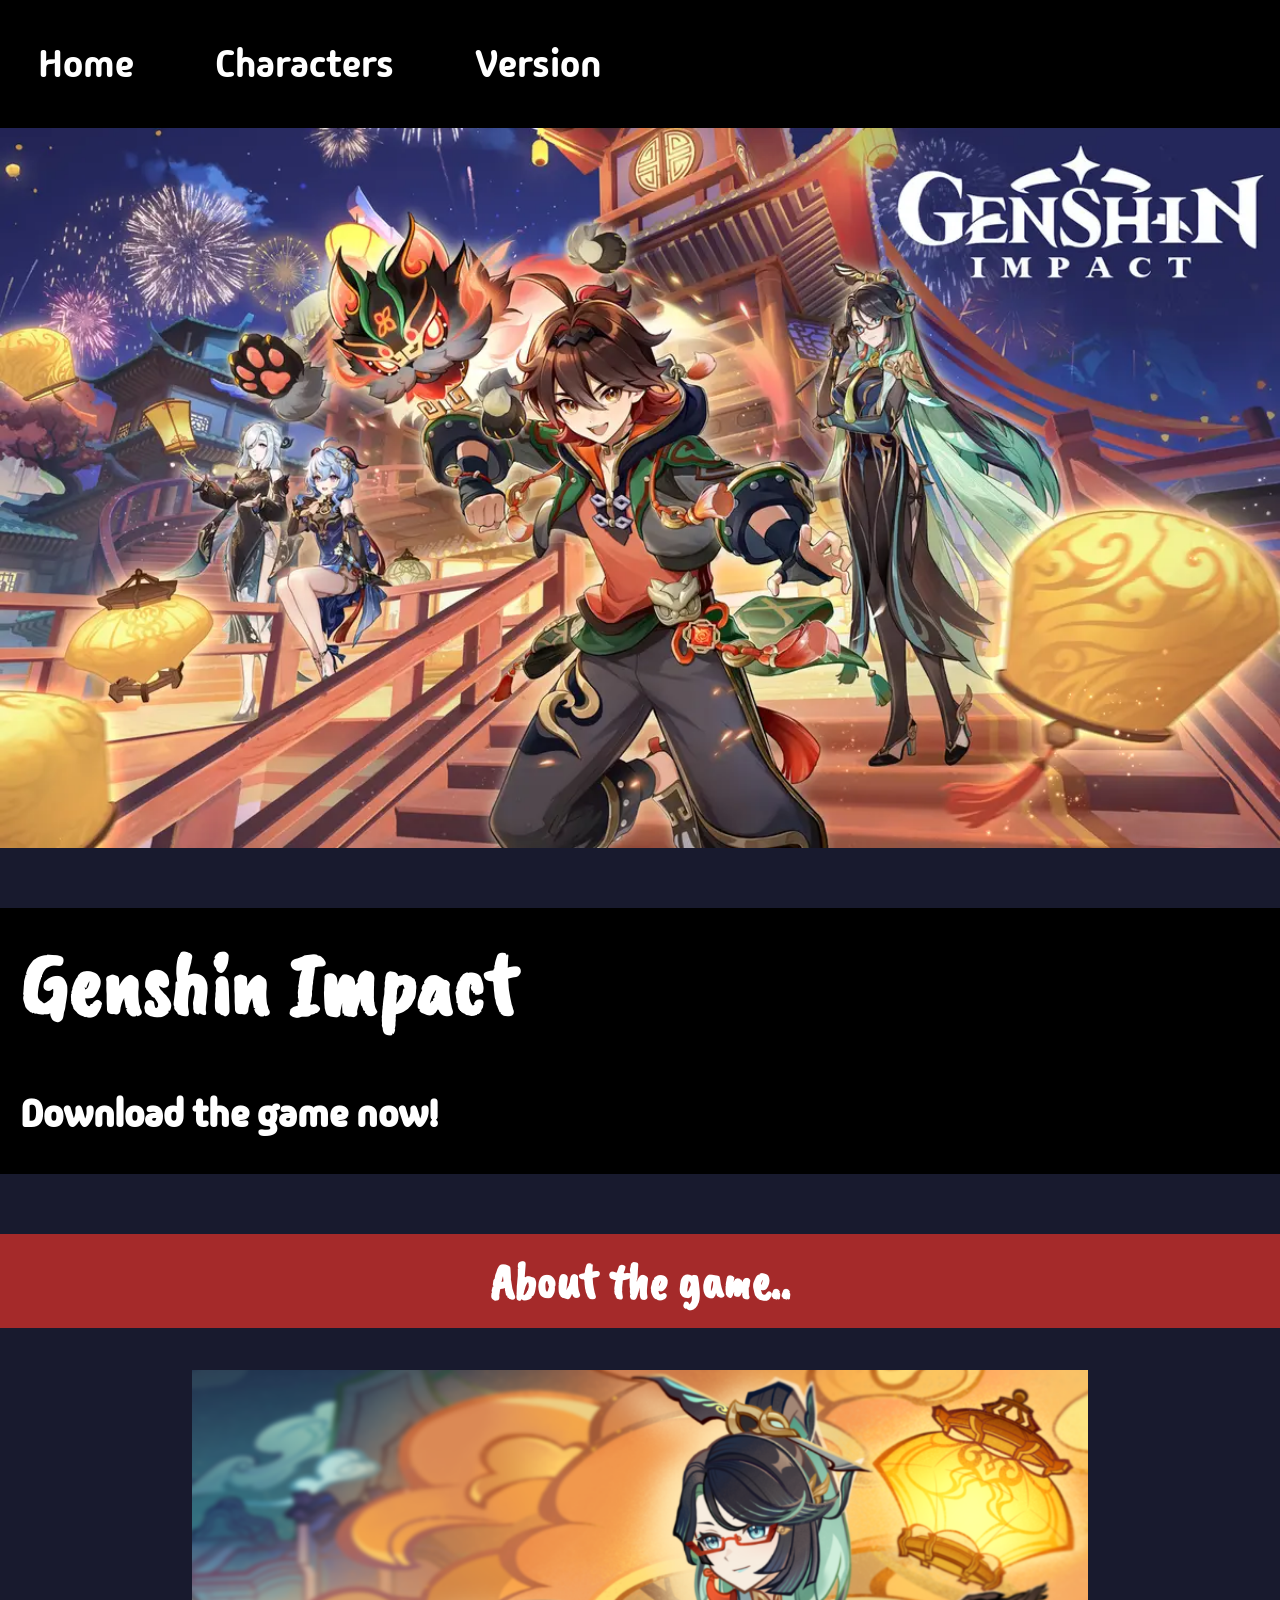
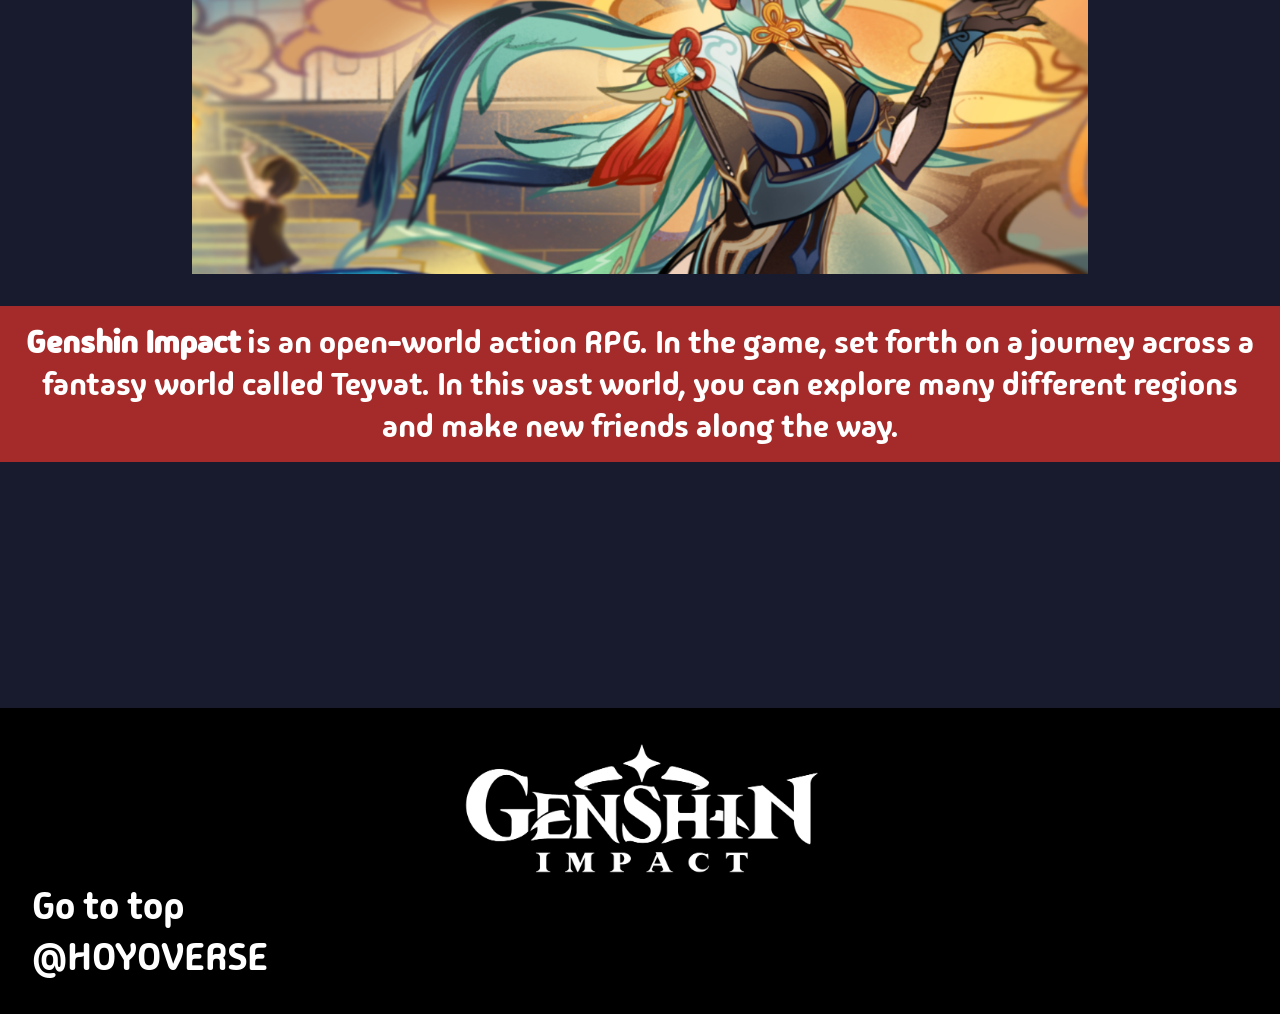
<file: index.html>
<!DOCTYPE html>
  <html>
    <head>
      <link rel="stylesheet" href="main.css">
      <title>Genshin Impact - Home</title>
      <link rel="preconnect" href="https://fonts.googleapis.com">
<link rel="preconnect" href="https://fonts.gstatic.com" crossorigin>
<link href="https://fonts.googleapis.com/css2?family=Caveat+Brush&family=Madimi+One&display=swap" rel="stylesheet">
<link rel="preconnect" href="https://fonts.googleapis.com">
<link rel="preconnect" href="https://fonts.gstatic.com" crossorigin>
<link href="https://fonts.googleapis.com/css2?family=Caveat+Brush&family=Madimi+One&display=swap" rel="stylesheet">
    </head>
     <body>
       <ul>
         <li><a href="index.html">Home</a></li>
         <li><a href="cha.html">Characters</a></li>
         <li><a href="ver.html">Version</a></li>
       </ul>
        <div class="image-container">
      <img src="gaming.png">
        </div>
      <h1>Genshin Impact<br>
      <a href="https://genshin.hoyoverse.com/pc-launcher/">Download the game now!</a></h1>
      <div> 
       <h2>About the game..</h2>
        <img class="xia" src="xia.png" alt="Cloud Retainer at the harbour">
      <p><b>Genshin Impact</b> is an open-world action RPG. In the game, set forth on a journey across a fantasy world called Teyvat. In this vast world, you can explore many different regions and make new friends along the way.</p>
      </div>
      <iframe width="560" height="315" src="https://www.youtube.com/embed/aIo5bqK26p0?si=KJssvy61QeFH1i4j" title="YouTube video player" frameborder="0" allow="accelerometer; autoplay; clipboard-write; encrypted-media; gyroscope; picture-in-picture; web-share" allowfullscreen></iframe>
       <footer>
      <a href="https://genshin.hoyoverse.com/en/"><img src="genshin-impact-white-hd-logo-transparent-images-7.png"></a>
      <a href="#" class="hi">Go to top</a>
      <br>
      <a href="https://www.hoyoverse.com/en-us?utm_source=genshin&utm_medium=footer">@HOYOVERSE</a>
    </footer>
    </body>
  </html>
</file>
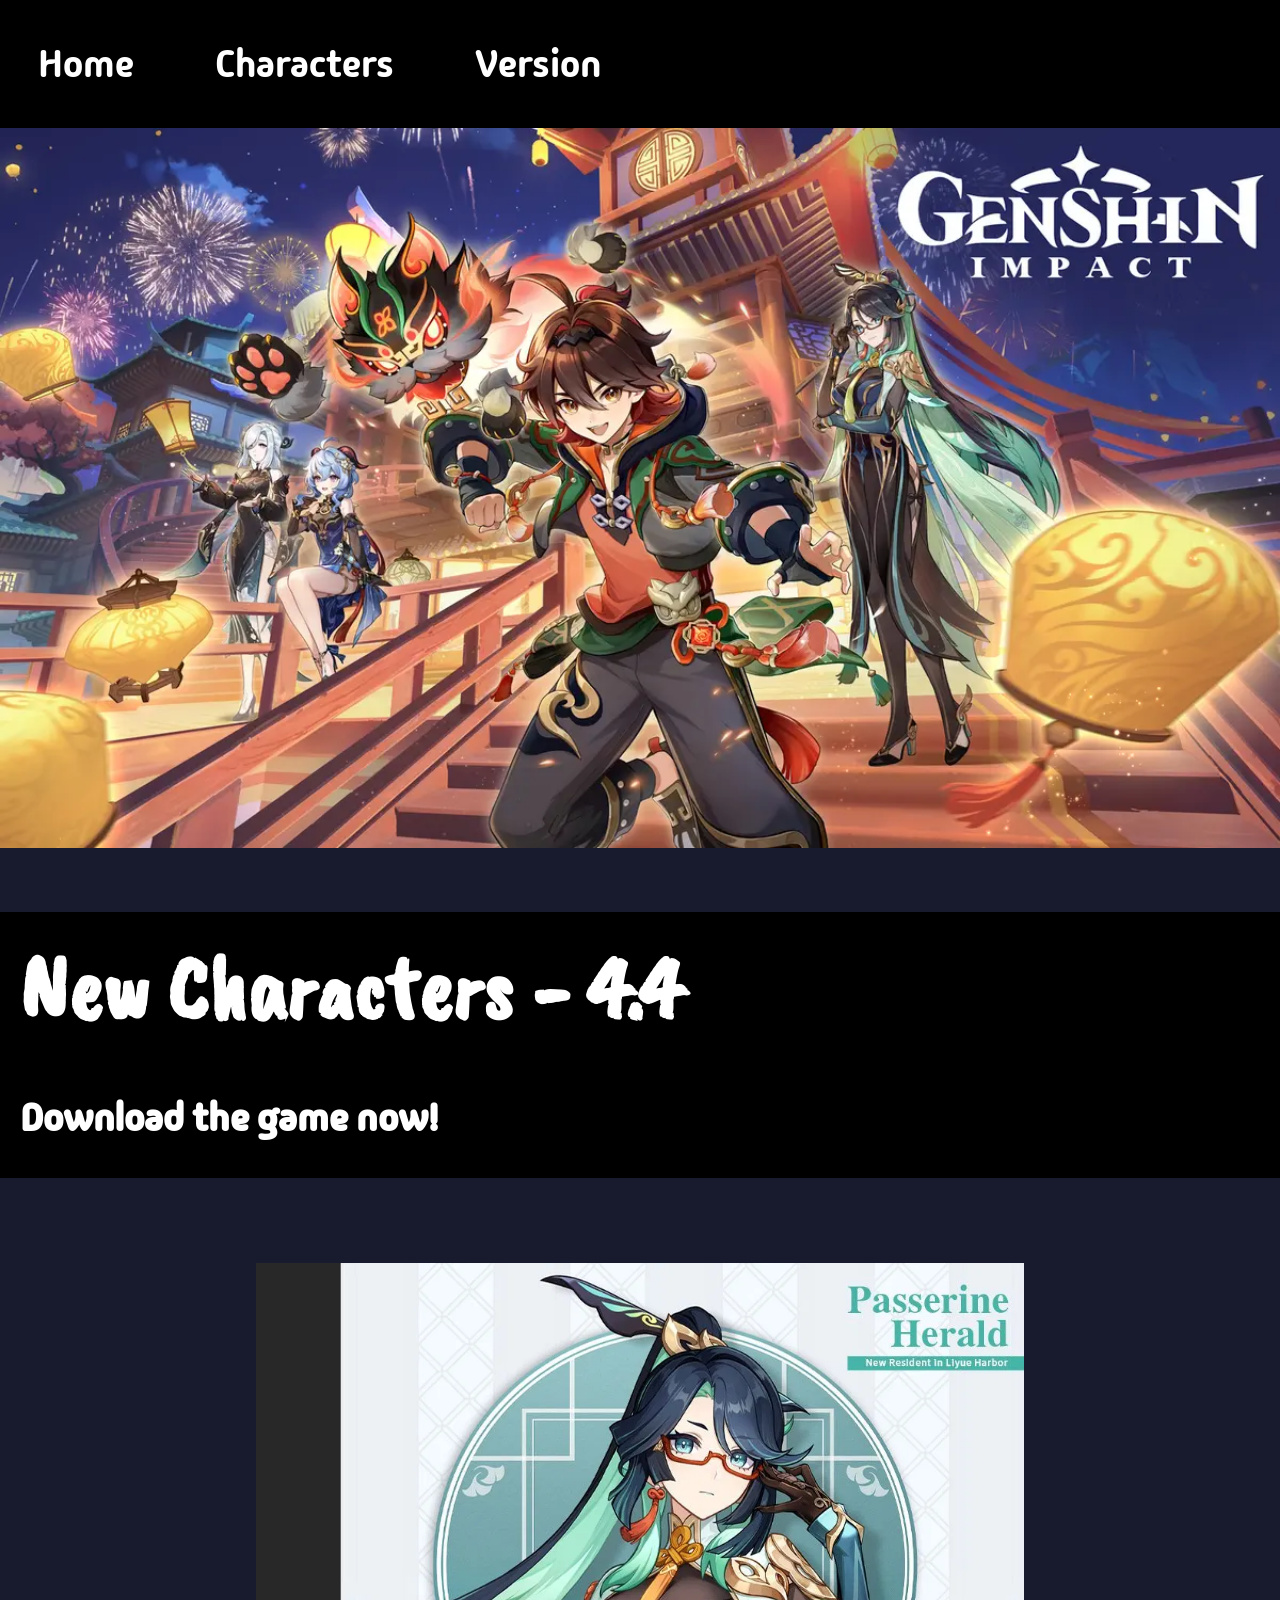
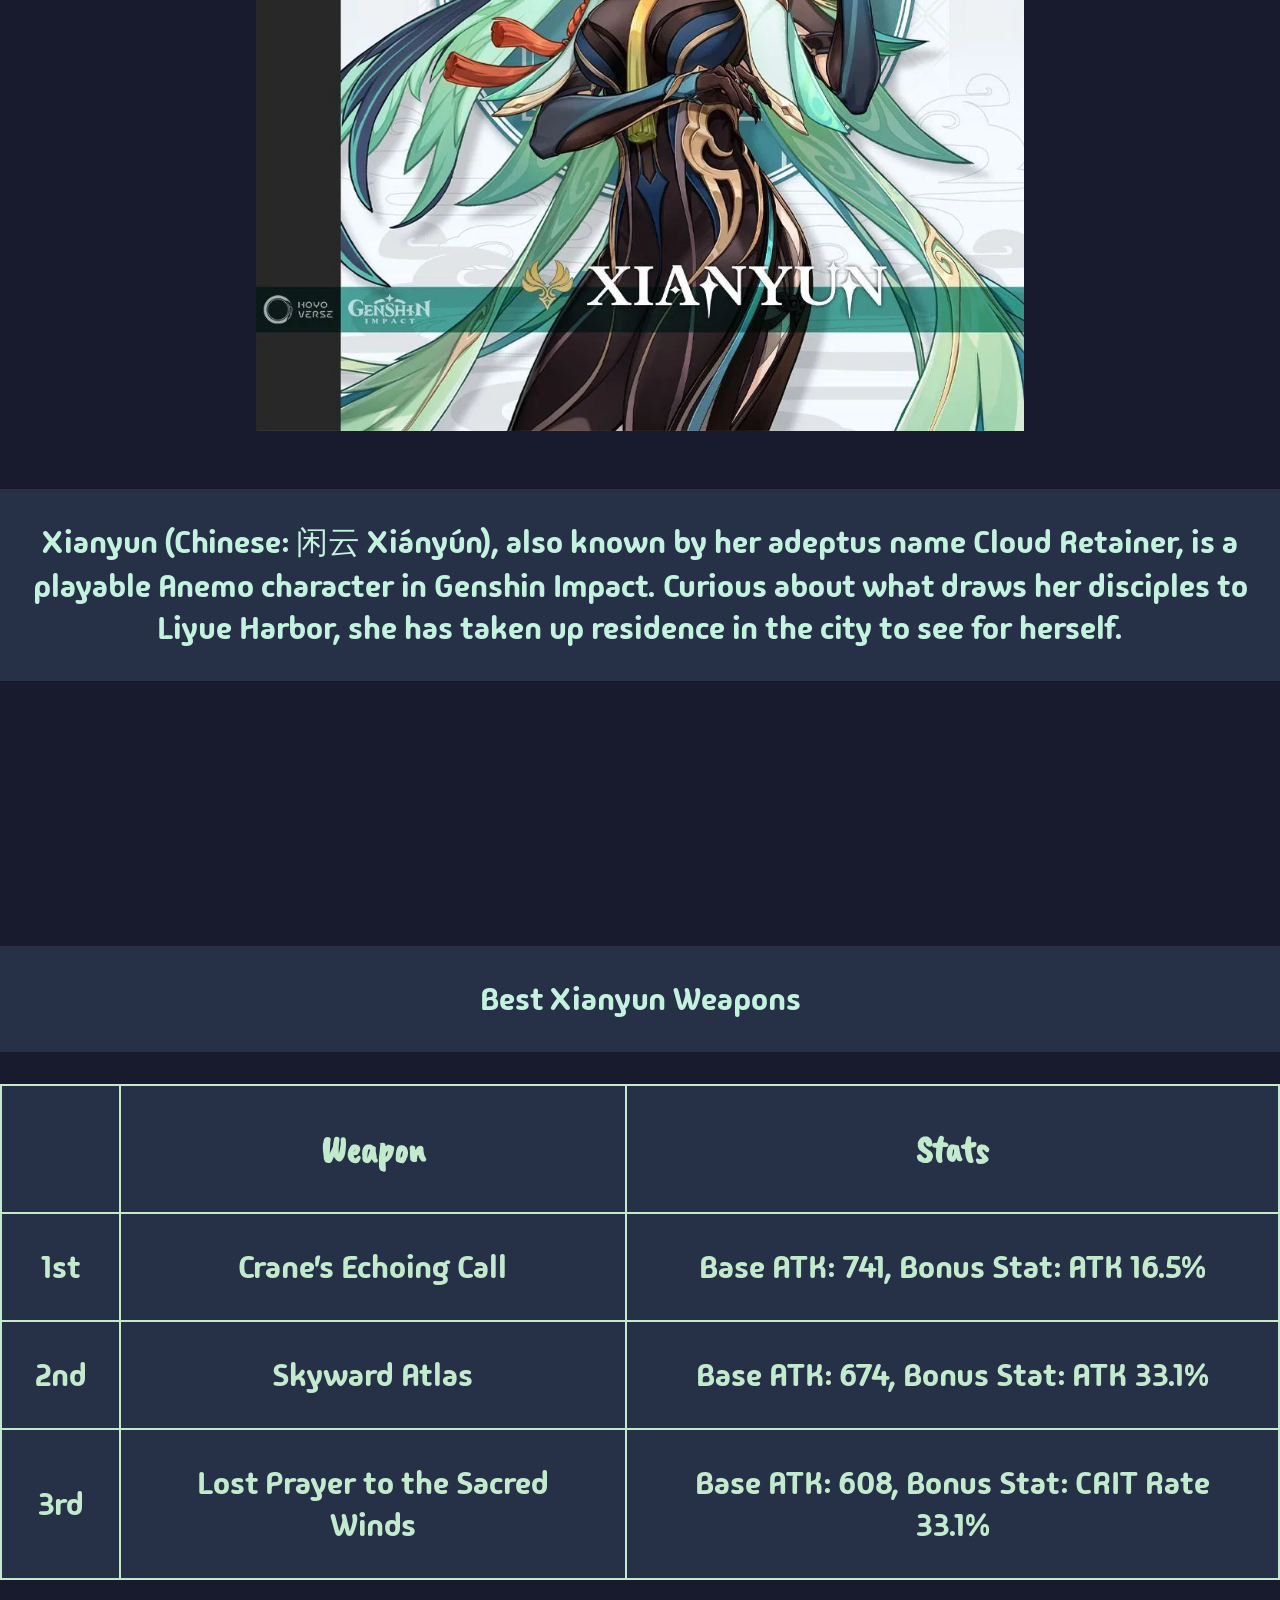
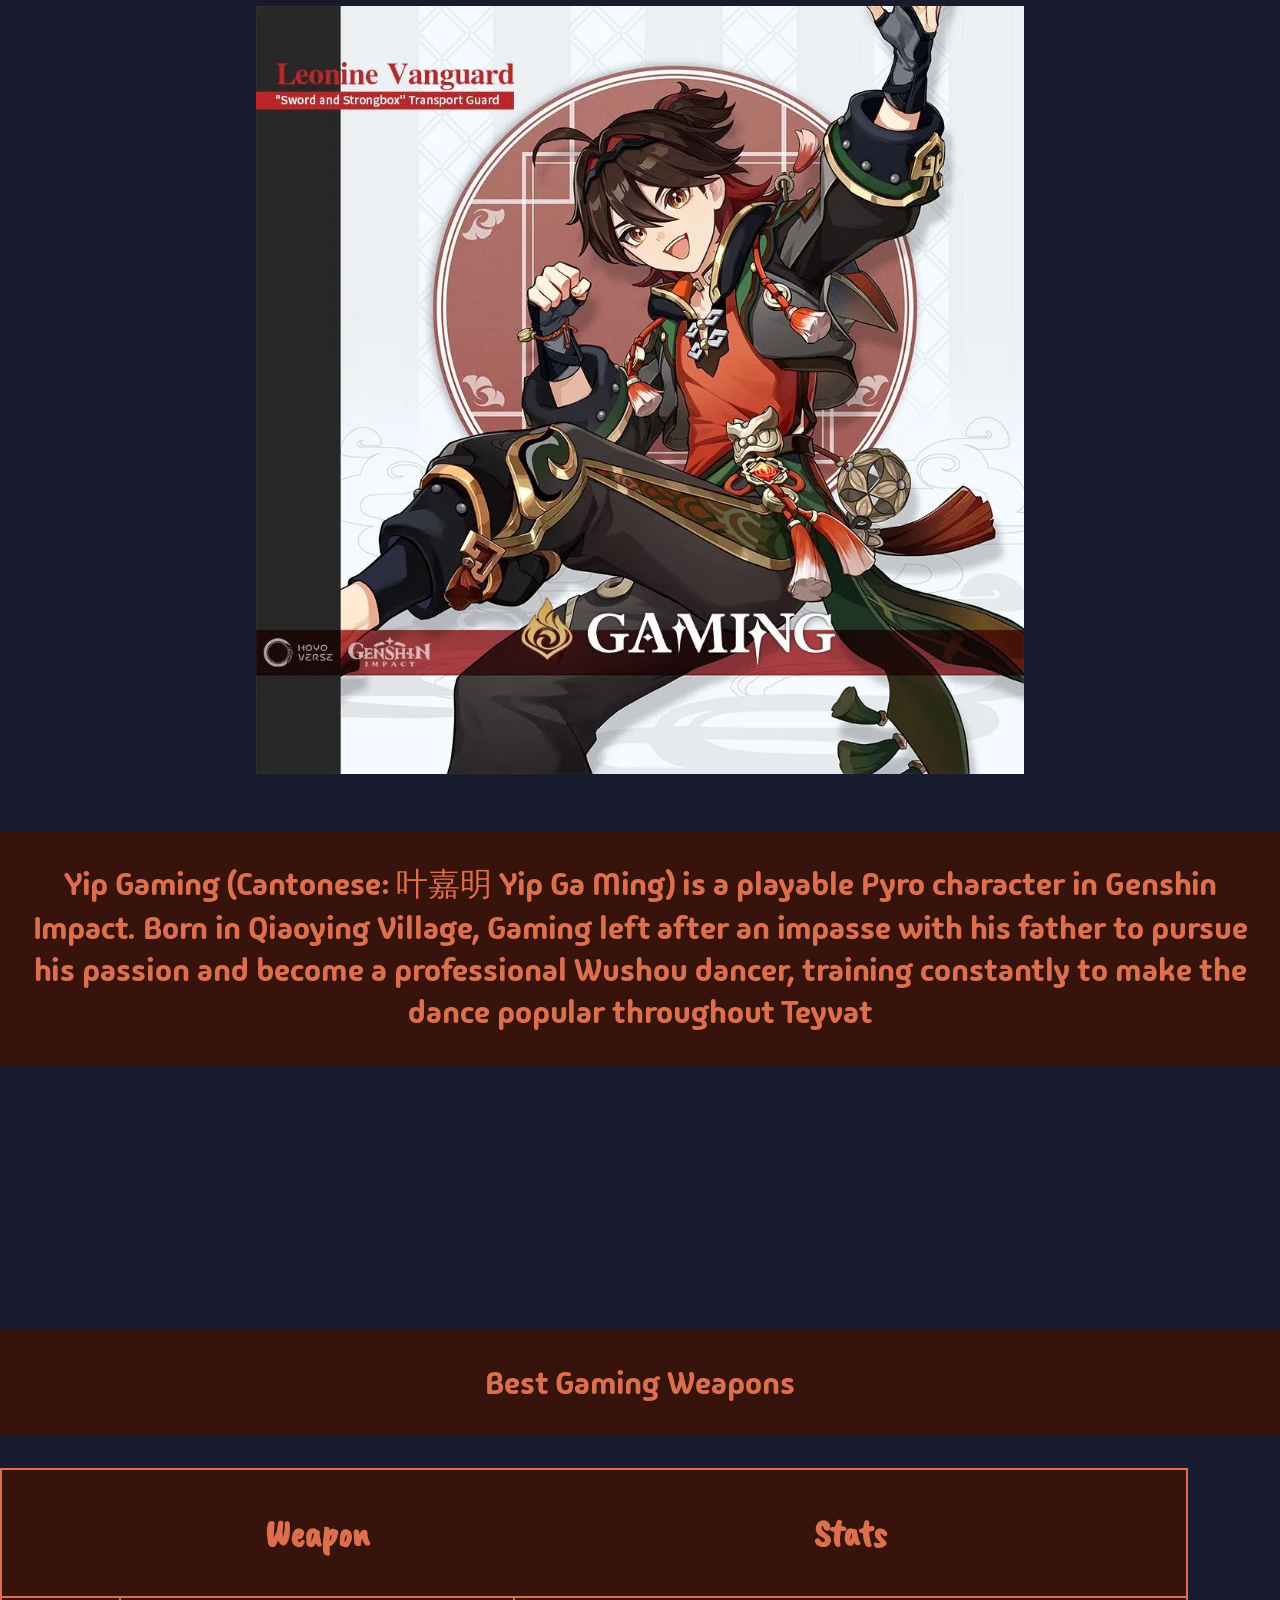
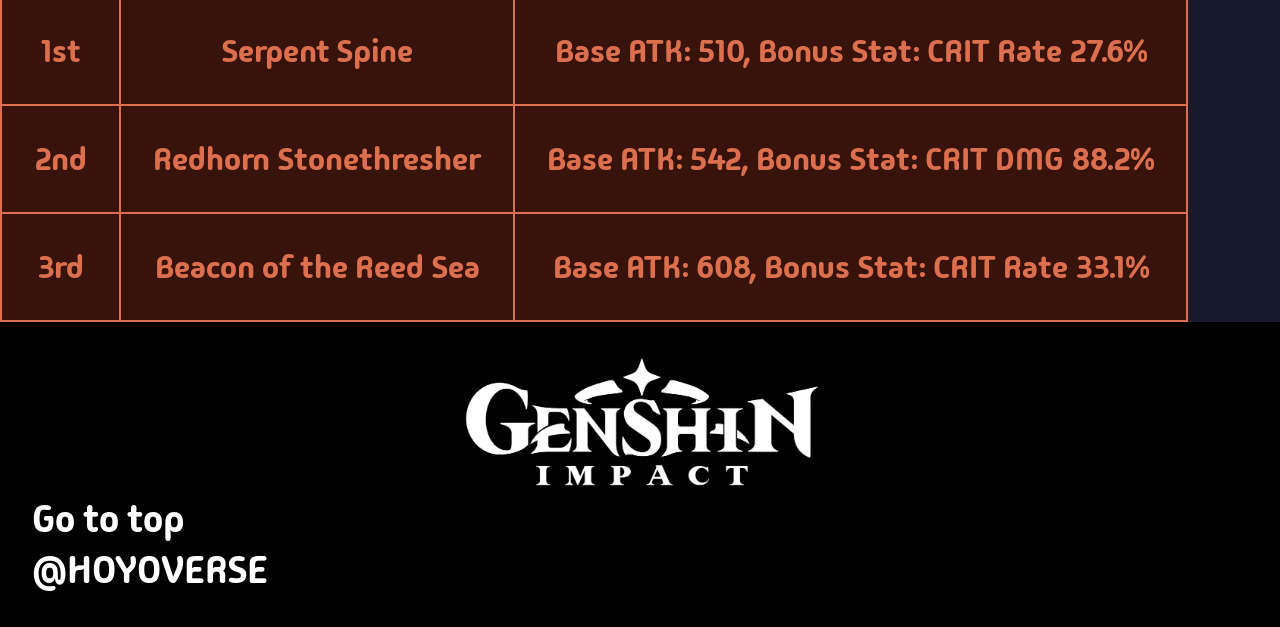
<file: cha.html>
<!DOCTYPE html>
  <html>
    <head>
      <link rel="stylesheet" href="cha.css">
      <title>Genshin Impact - Characters</title>
      <link rel="preconnect" href="https://fonts.googleapis.com">
<link rel="preconnect" href="https://fonts.gstatic.com" crossorigin>
<link href="https://fonts.googleapis.com/css2?family=Caveat+Brush&family=Madimi+One&display=swap" rel="stylesheet">
<link rel="preconnect" href="https://fonts.googleapis.com">
<link rel="preconnect" href="https://fonts.gstatic.com" crossorigin>
<link href="https://fonts.googleapis.com/css2?family=Caveat+Brush&family=Madimi+One&display=swap" rel="stylesheet">
    </head>

    <body>
    <ul>
       <li><a href="index.html">Home</a></li>
       <li><a href="cha.html">Characters</a></li>
       <li><a href="ver.html">Version</a></li>
    </ul>
            <div class="image-container">
      <img src="gaming.png">
        </div>
      <h1>New Characters - 4.4<br>
      <a href="https://genshin.hoyoverse.com/pc-launcher/">Download the game now!</a></h1>
      
      <div class="xianyun">
        <img src="872a397a94e9bcfda99d67bfc03a5d77_5071392479660301076.png" alt="Cloud Retainer - Xianyun">
                <p>Xianyun (Chinese: 闲云 Xiányún), also known by her adeptus name Cloud Retainer, is a playable Anemo character in Genshin Impact. Curious about what draws her disciples to Liyue Harbor, she has taken up residence in the city to see for herself.</p>
         <iframe width="560" height="315" src="https://www.youtube.com/embed/4vlTklgTWaQ?si=yQG2wY5s75vUgMk6" title="YouTube video player" frameborder="0" allow="accelerometer; autoplay; clipboard-write; encrypted-media; gyroscope; picture-in-picture; web-share" allowfullscreen></iframe>
        <p>Best Xianyun Weapons</p>
        <table>
          <tr>
            <th></th>
            <th>Weapon</th>
            <th>Stats</th>
          </tr>
          <tr>
            <td>1st</td>
            <td>Crane's Echoing Call</td>
            <td>Base ATK: 741, Bonus Stat: ATK 16.5%</td>
          </tr>
          <tr>
            <td>2nd</td>
            <td>Skyward Atlas</td>
            <td>Base ATK: 674, Bonus Stat: ATK 33.1%</td>
          </tr>
          <tr>
            <td>3rd</td>
            <td>Lost Prayer to the Sacred Winds</td>
            <td>Base ATK: 608, Bonus Stat: CRIT Rate 33.1%</td>
          </tr>
        </table>
      </div>
       <div class="gaming">
         <img src="ecaf322ae334ad7676477ac00c835d2c_1067294208244290441.png" alt="Gaming">
          <p>Yip Gaming (Cantonese: 叶嘉明 Yip Ga Ming) is a playable Pyro character in Genshin Impact. Born in Qiaoying Village, Gaming left after an impasse with his father to pursue his passion and become a professional Wushou dancer, training constantly to make the dance popular throughout Teyvat</p>
         <iframe width="560" height="315" src="https://www.youtube.com/embed/QQpPDeqUxrg?si=qfyQykXkgBEHIqCE" title="YouTube video player" frameborder="0" allow="accelerometer; autoplay; clipboard-write; encrypted-media; gyroscope; picture-in-picture; web-share" allowfullscreen></iframe>
      <p>Best Gaming Weapons</p>
        <table>
          <tr>
            <th></th>
            <th>Weapon</th>
            <th>Stats</th>
          </tr>
          <tr>
            <td>1st</td>
            <td>Serpent Spine</td>
            <td>Base ATK: 510, Bonus Stat: CRIT Rate 27.6%</td>
          </tr>
          <tr>
            <td>2nd</td>
            <td>Redhorn Stonethresher</td>
            <td>Base ATK: 542, Bonus Stat: CRIT DMG 88.2%</td>
          </tr>
          <tr>
            <td>3rd</td>
            <td>Beacon of the Reed Sea</td>
            <td>Base ATK: 608, Bonus Stat: CRIT Rate 33.1%</td>
          </tr>
        </table>
      </div>
        <footer>
      <a href="https://genshin.hoyoverse.com/en/"><img class="ji" src="genshin-impact-white-hd-logo-transparent-images-7.png"></a>
      <a href="#" class="hi">Go to top</a>
      <br>
      <a href="https://www.hoyoverse.com/en-us?utm_source=genshin&utm_medium=footer">@HOYOVERSE</a>
    </footer>
    </body>
  </html>
</file>
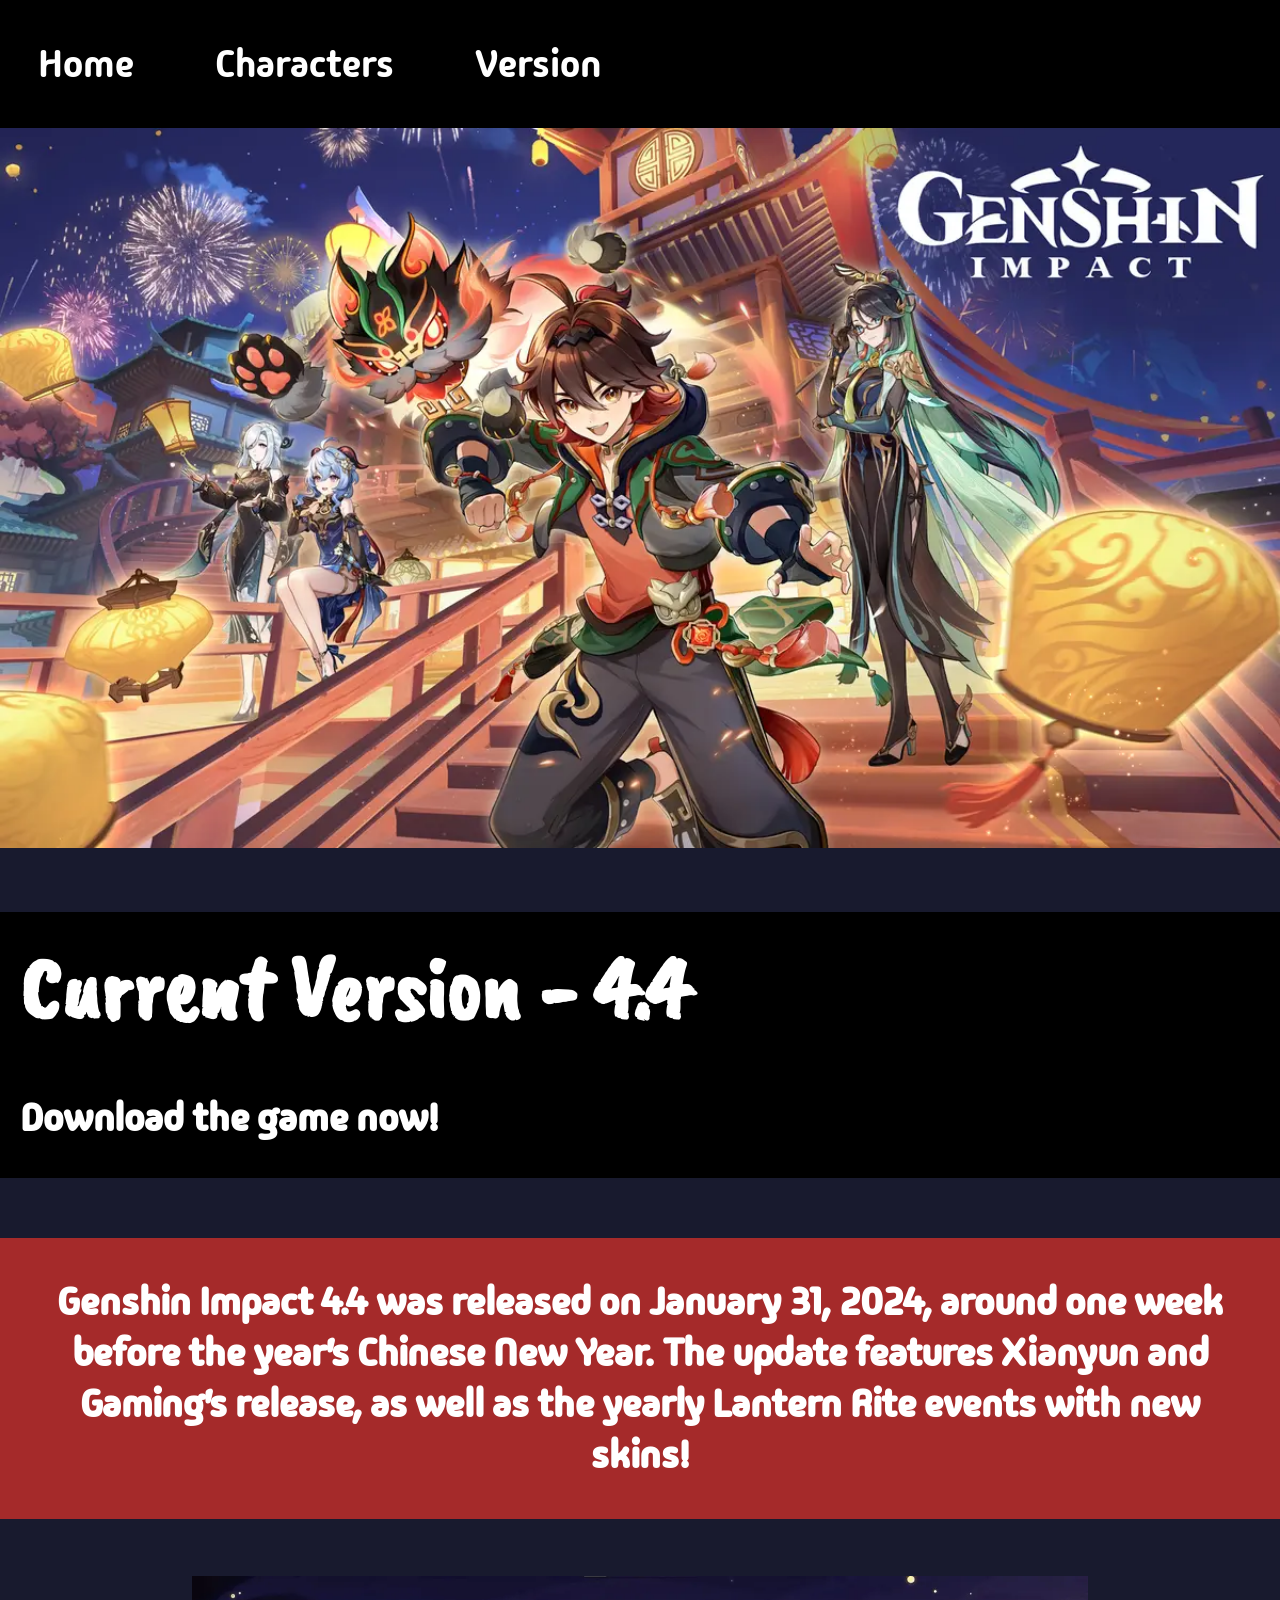
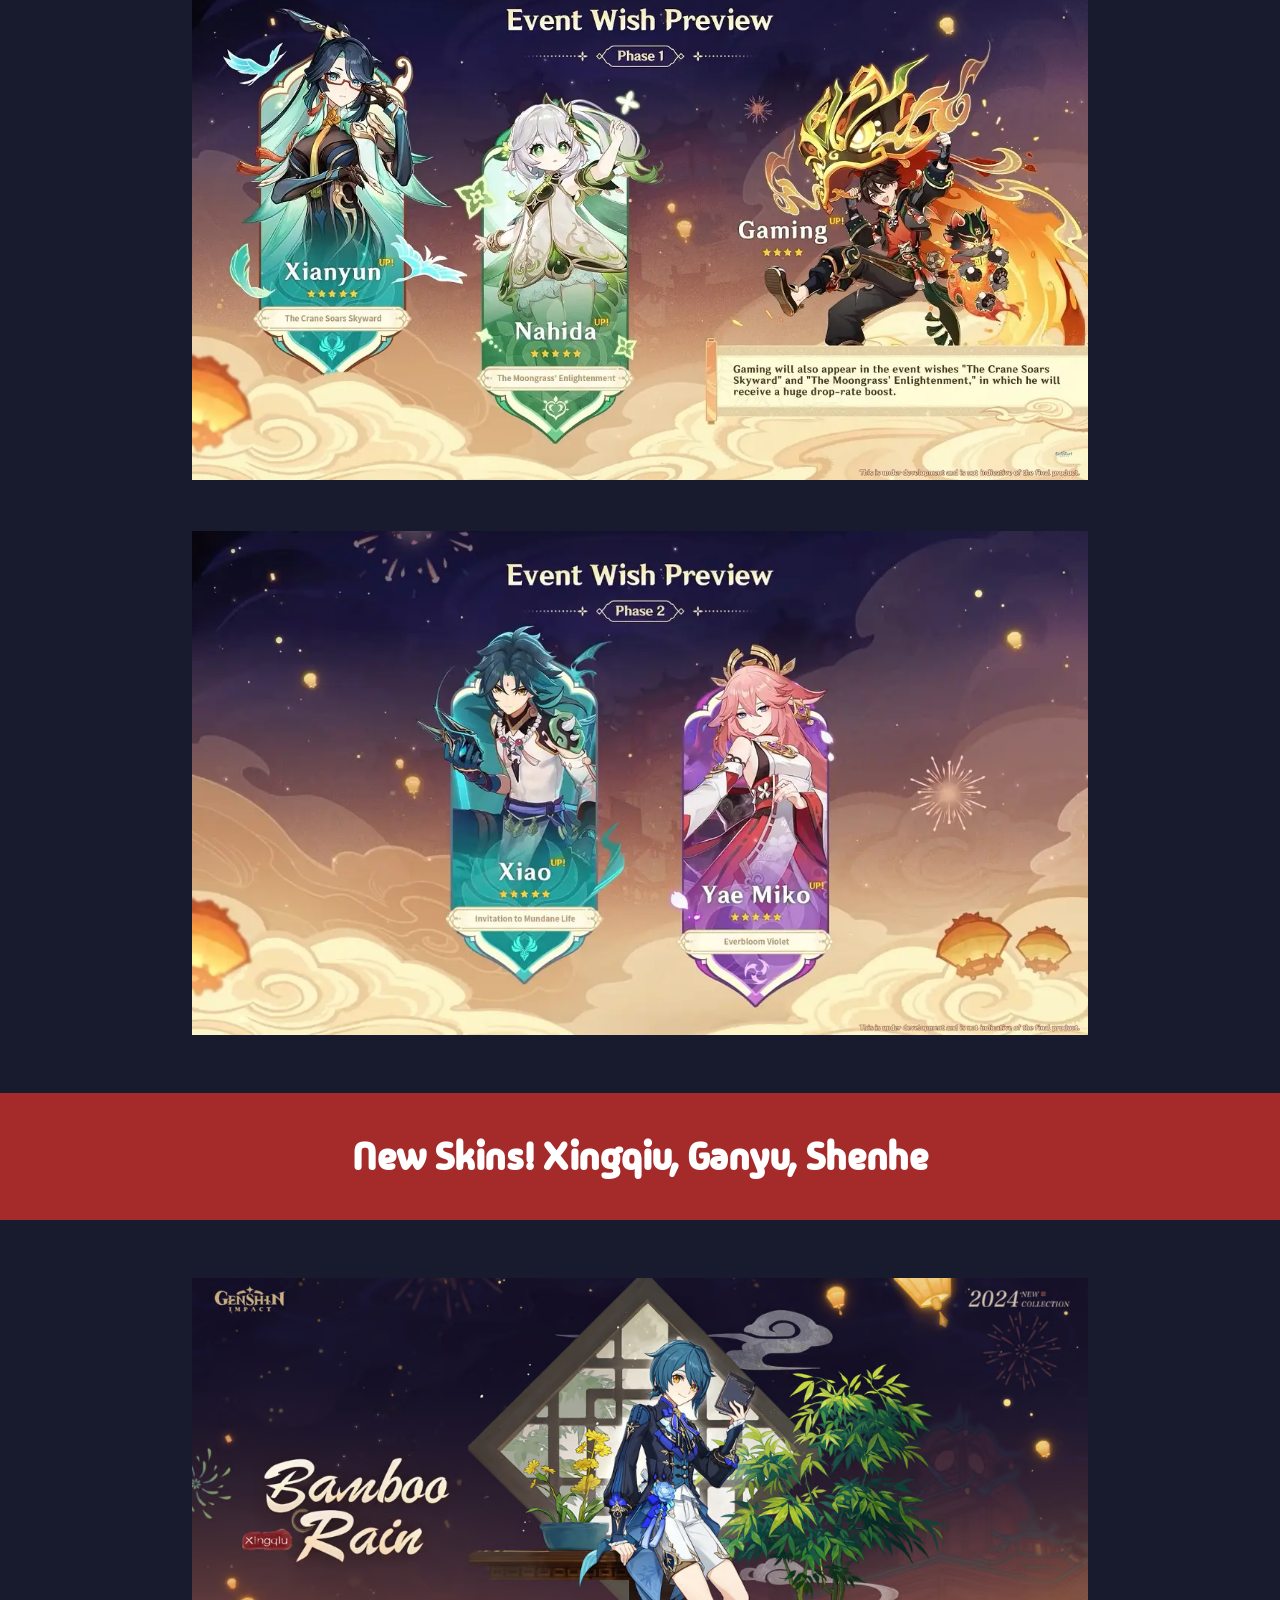
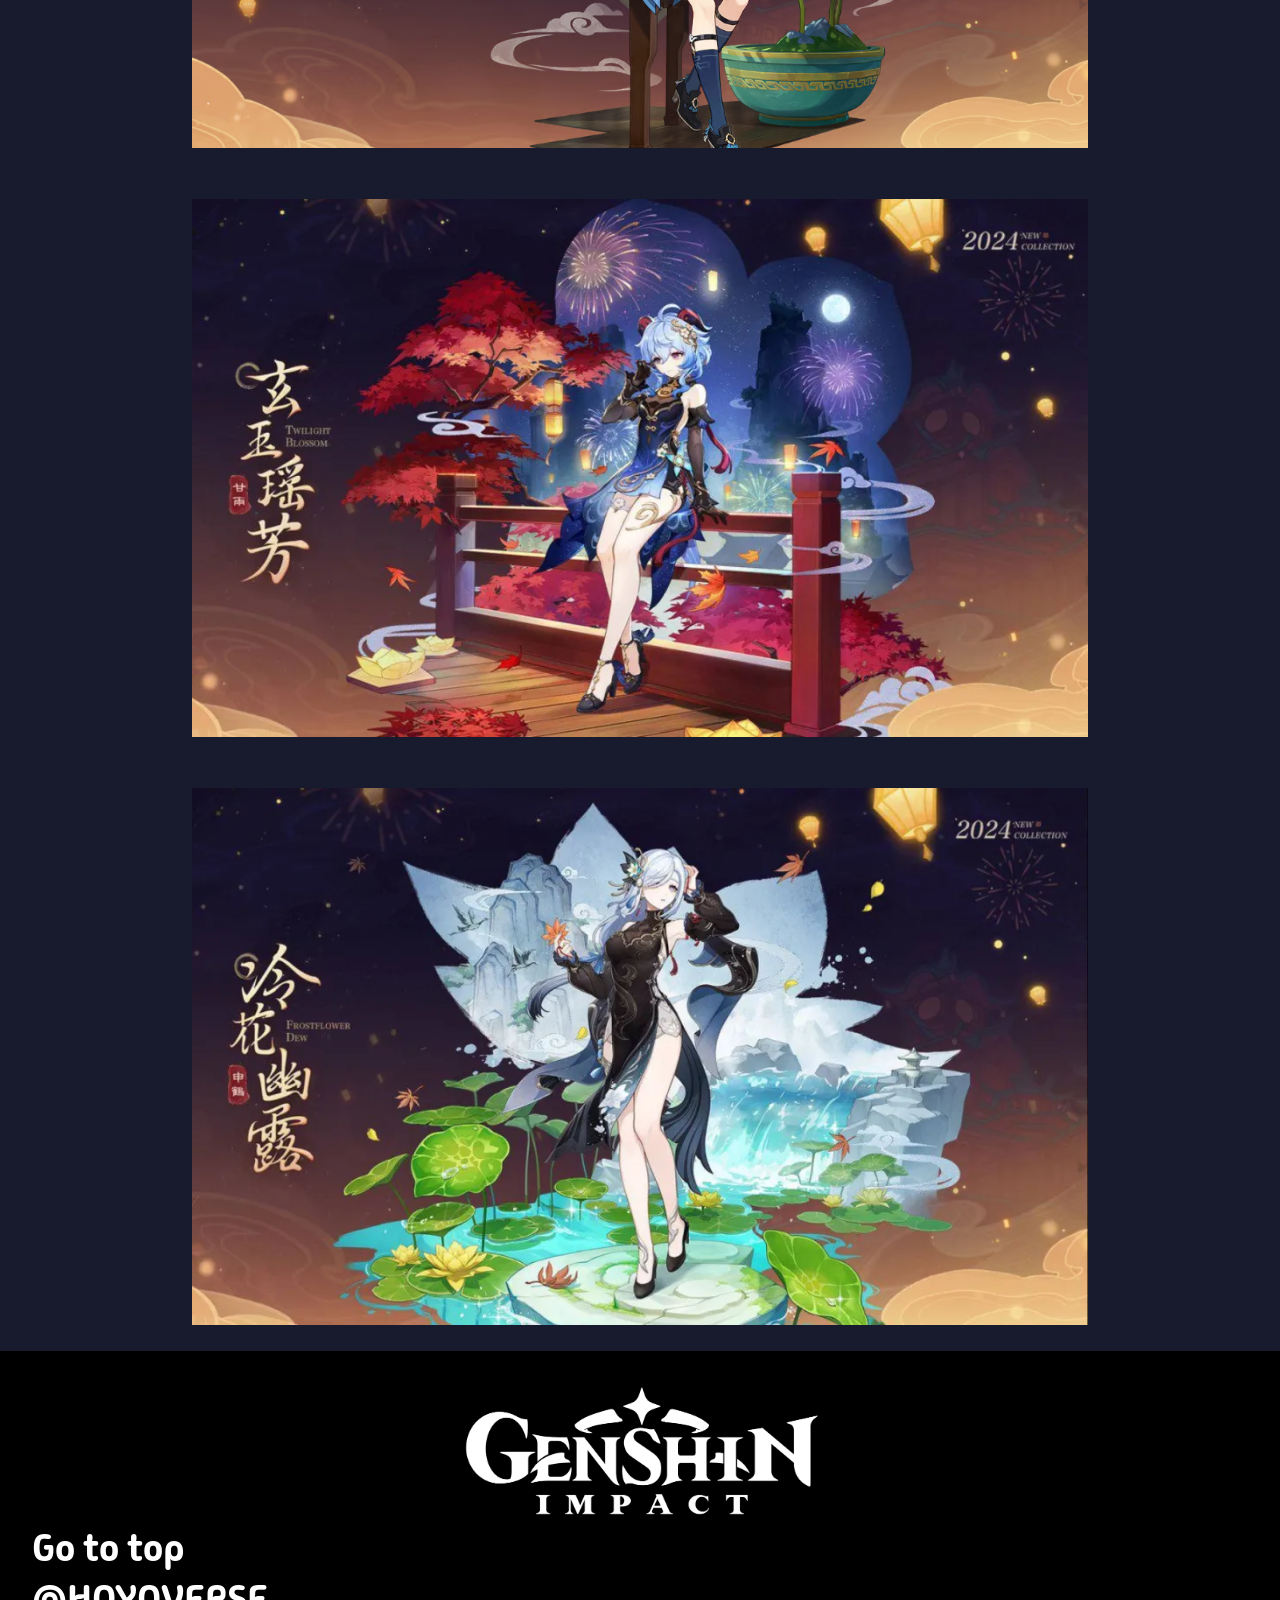
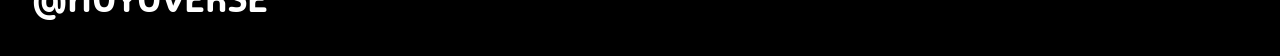
<file: ver.html>
<!DOCTYPE html>
  <html>
    <head>
      <link rel="stylesheet" href="ver.css">
      <title>Genshin Impact - Version</title>
      <link rel="preconnect" href="https://fonts.googleapis.com">
<link rel="preconnect" href="https://fonts.gstatic.com" crossorigin>
<link href="https://fonts.googleapis.com/css2?family=Caveat+Brush&family=Madimi+One&display=swap" rel="stylesheet">
<link rel="preconnect" href="https://fonts.googleapis.com">
<link rel="preconnect" href="https://fonts.gstatic.com" crossorigin>
<link href="https://fonts.googleapis.com/css2?family=Caveat+Brush&family=Madimi+One&display=swap" rel="stylesheet">
    </head>

    <body>

    <ul>
       <li><a href="index.html">Home</a></li>
       <li><a href="cha.html">Characters</a></li>
       <li><a href="ver.html">Version</a></li>
    </ul>
            <div class="image-container">
      <img src="gaming.png">
        </div>
      <h1>Current Version - 4.4<br>
      <a href="https://genshin.hoyoverse.com/pc-launcher/">Download the game now!</a></h1>
      <h2>Genshin Impact 4.4 was released on January 31, 2024, around one week before the year's Chinese New Year. The update features Xianyun and Gaming's release, as well as the yearly Lantern Rite events with new skins!</h2>
      <img class="lanrite" src="phase-1-banner-genshin-impact-4.4.png" alt="Banner Phase 1">
      <img class="lanrite" src="Genshin-Impact-4.4-Banners-2.png" alt="Banner Phase 2">
      <h2>New Skins! Xingqiu, Ganyu, Shenhe</h2>
      <img class="lanrite" src="work_62_.png" alt="Bamboo Rain - Xingqiu">
      <img class="lanrite" src="ganyu-new-skin-twilight-blossom.png" alt="Twilight Blossom - Ganyu">
      <img class="lanrite" src="shenhe-new-skin-frostflower-dew.png" alt="Frost Flower Dew - Shenhe">
         <footer>
      <a href="https://genshin.hoyoverse.com/en/"><img class="bi" src="genshin-impact-white-hd-logo-transparent-images-7.png"></a>
      <a href="#" class="hi">Go to top</a>
      <br>
      <a href="https://www.hoyoverse.com/en-us?utm_source=genshin&utm_medium=footer">@HOYOVERSE</a>
    </footer>
    </body>
  </html>
</file>
<file: main.css>
ul {
    list-style-type: none;
    margin: 0;
    padding: 0;
    overflow: hidden;
    background-color: black;
    white-space: nowrap;
    overflow-x: auto;
    width: 100%;
  }
  
  li {
    display: inline-block;
    font-size: 3vw;
  }
  
  li a {
    display: block;
    color: white;
    text-align: center;
    padding: 3vw;
    text-decoration: none;
    font-family: "Madimi One";
  }
  
  li a:hover {
    background-color: #181a2e;
  }
  
  h1 {
    text-align: left;
    background-color: rgb(0, 0, 0);
    padding: 20px;
    color: white;
    font-family: "Caveat Brush";
    font-size: 7vw;
  }
  
  .xia {
    width: 70%;
    height: 70%;
    display: block;
    margin-left: auto;
    margin-right: auto;
  }
  
  img {
       width: 30%;
    height: auto;
    display: block;
    margin-left: auto;
    margin-right: auto;
  }
  
  iframe {
    width: 60%;
    height: auto;
    display: block;
    margin-left: auto;
    margin-right: auto;
    padding: 2.5vw;
  }

    body {
    background-color: #181a2e ;
    height: 100%;
    width: 100%;
    margin: 0;
  }

  .image-container {
    position: relative;
    width: 100%;
    height: 100%;
    overflow: hidden;
  }
  
  .image-container img {
    width: 100%;
    height: auto;
    transition: transform 0.3s ease-in-out;
  }
  
  .image-container:hover img {
    transform: scale(1.2);
  }

  h1 a {
    font-family: "Madimi One";
    text-decoration: none;
    color: white;
    font-size: 3vw;
  }

h2 {
    background-color: brown;
  padding: 15px;
  text-align: center;
  font-family: "Caveat Brush";
  color: white;
  font-size: 4vw;
}


h1 a:hover {
  color: brown;
}

.madimi-one-regular {
  font-family: "Madimi One", sans-serif;
  font-weight: 400;
  font-style: normal;
}

.caveat-brush-regular {
  font-family: "Caveat Brush", cursive;
  font-weight: 400;
  font-style: normal;
}

p {
  background-color: brown;
  padding: 15px;
  text-align: center;
  font-family: "Madimi One";
  color: white;
  font-size: 2.5vw;
}

footer {
  background-color: black;
  font-family: "Madimi One";
  font-size: 2.5vw;
  padding: 2.5vw;
}

a {
  text-decoration: none;
  
}

a:hover {
  color: brown;
}

a {
    font-family: "Madimi One";
    text-decoration: none;
    color: white;
    font-size: 3vw;
    text-align: center;
  }
</file>
<file: cha.css>
ul {
    list-style-type: none;
    margin: 0;
    padding: 0;
    overflow: hidden;
    background-color: black;
    white-space: nowrap;
    overflow-x: auto;
    width: 100%;
  }
  
  li {
    display: inline-block;
    font-size: 3vw;
  }
  
    .image-container {
    position: relative;
    width: 100%;
    height: 100%;
    overflow: hidden;
  }
  
  .image-container img {
    width: 100%;
    height: auto;
    transition: transform 0.3s ease-in-out;
  }
  
  .image-container:hover img {
    transform: scale(1.2);
  }
  li a {
    display: block;
    color: white;
    text-align: center;
    padding: 3vw;
    text-decoration: none;
    font-family: "Madimi One";
  }
  
  li a:hover {
    background-color: #181a2e;
  }
  
  h1 {
    text-align: left;
    background-color: rgb(0, 0, 0);
    padding: 20px;
    color: white;
    font-family: "Caveat Brush";
    font-size: 7vw;
  }
  
    body {
    background-color: #181a2e ;
    height: 100%;
    width: 100%;
    margin: 0;
  }
    h1 a {
    font-family: "Madimi One";
    text-decoration: none;
    color: white;
    font-size: 3vw;
  }
  
  h1 a:hover {
  color: brown;
}

.madimi-one-regular {
  font-family: "Madimi One", sans-serif;
  font-weight: 400;
  font-style: normal;
}

.caveat-brush-regular {
  font-family: "Caveat Brush", cursive;
  font-weight: 400;
  font-style: normal;
}

.xianyun img {
  width: 60%;
  height: 60%;
      display: block;
    margin-left: auto;
    margin-right: auto;
    padding: 2vw;
}
.xianyun table {
  background-color: #263147;
  border: solid 2px #c2eacc;
  border-collapse: collapse;
}

.xianyun th {
    border: solid 2px #c2eacc;
  font-family: "Caveat Brush";
  font-size: 3vw;
   padding: 3vw;
   text-align: center;
   border-collapse: collapse;
   color: #c2eacc;
}

.xianyun tr {
  border: solid 2px #c2eacc;
  border-collapse: collapse;
}

.xianyun td {
  border: solid 2px #c2eacc;
  font-family: "Madimi One";
  font-size: 2.5vw;
   padding: 2.5vw;
   text-align: center;
   border-collapse: collapse;
   color: #c2eacc;
}

.xianyun iframe {
    width: 60%;
  height: 60%;
      display: block;
    margin-left: auto;
    margin-right: auto;
    padding: 2vw;
}

.xianyun p {
  clear: both;
  background-color: #263147;
  text-align: center;
   font-family: "Madimi One";
   font-size: 2.5vw;
   color: #c3f2de;
   padding: 2.5vw;
}

.xianyun {
  display: block;
}

.gaming img {
  width: 60%;
  height: 60%;
      display: block;
    margin-left: auto;
    margin-right: auto;
    padding: 2vw;
}
.gaming table {
  background-color: #37130b;
  border: solid 2px #dc6f4d;
  border-collapse: collapse;
  text-align: center;
}

.gaming th {
    border: solid 2px #dc6f4dc;
  font-family: "Caveat Brush";
  font-size: 3vw;
   padding: 3vw;
   text-align: center;
   border-collapse: collapse;
   color: #dc6f4d;
}

.gaming tr {
  border: solid 2px #dc6f4d;
  border-collapse: collapse;
  text-align: center;
}

.gaming td {
  border: solid 2px #dc6f4d;
  font-family: "Madimi One";
  font-size: 2.5vw;
   padding: 2.5vw;
   text-align: center;
   border-collapse: collapse;
   color: #dc6f4d;
}

.gaming iframe {
    width: 60%;
  height: 60%;
      display: block;
    margin-left: auto;
    margin-right: auto;
    padding: 2vw;
}

.gaming p {
  clear: both;
  background-color: #37130b;
  text-align: center;
   font-family: "Madimi One";
   font-size: 2.5vw;
   color: #dc6f4d;
   padding: 2.5vw;
}

.gaming {
  display: block;
}

footer {
  background-color: black;
  font-family: "Madimi One";
  font-size: 2.5vw;
  padding: 2.5vw;
}

a {
  text-decoration: none;
  
}

a:hover {
  color: brown;
}

a {
    font-family: "Madimi One";
    text-decoration: none;
    color: white;
    font-size: 3vw;
    text-align: center;
  }
  
.ji {
         width: 30%;
    height: auto;
    display: block;
    margin-left: auto;
    margin-right: auto;
}
</file>
<file: ver.css>
ul {
    list-style-type: none;
    margin: 0;
    padding: 0;
    overflow: hidden;
    background-color: black;
    white-space: nowrap;
    overflow-x: auto;
    width: 100%;
  }
  
  li {
    display: inline-block;
    font-size: 3vw;
  }
  
  li a {
    display: block;
    color: white;
    text-align: center;
    padding: 3vw;
    text-decoration: none;
    font-family: "Madimi One";
  }
  
    .image-container {
    position: relative;
    width: 100%;
    height: 100%;
    overflow: hidden;
  }
  
  .image-container img {
    width: 100%;
    height: auto;
    transition: transform 0.3s ease-in-out;
  }
  
  .image-container:hover img {
    transform: scale(1.2);
  }
  
  li a:hover {
    background-color: #181a2e;
  }
  
  h1 {
    text-align: left;
    background-color: rgb(0, 0, 0);
    padding: 20px;
    color: white;
    font-family: "Caveat Brush";
    font-size: 7vw;
  }
  
    body {
    background-color: #181a2e ;
    height: 100%;
    width: 100%;
    margin: 0;
  }
    h1 a {
    font-family: "Madimi One";
    text-decoration: none;
    color: white;
    font-size: 3vw;
  }
  
  h1 a:hover {
  color: brown;
}

.madimi-one-regular {
  font-family: "Madimi One", sans-serif;
  font-weight: 400;
  font-style: normal;
}

.caveat-brush-regular {
  font-family: "Caveat Brush", cursive;
  font-weight: 400;
  font-style: normal;
}

h2 {
  color: white;
  text-align: center;
  background-color: brown;
  font-size: 3vw;
  padding: 3vw;
  font-family: "Madimi One";
}

  .lanrite {
    width: 70%;
    height: 70%;
    display: block;
    margin-left: auto;
    margin-right: auto;
    padding: 2vw;
  }

footer {
  background-color: black;
  font-family: "Madimi One";
  font-size: 2.5vw;
  padding: 2.5vw;
}

a {
  text-decoration: none;
  
}

a:hover {
  color: brown;
}

a {
    font-family: "Madimi One";
    text-decoration: none;
    color: white;
    font-size: 3vw;
    text-align: center;
  }
  
.bi {
         width: 30%;
    height: auto;
    display: block;
    margin-left: auto;
    margin-right: auto;
}
</file>
